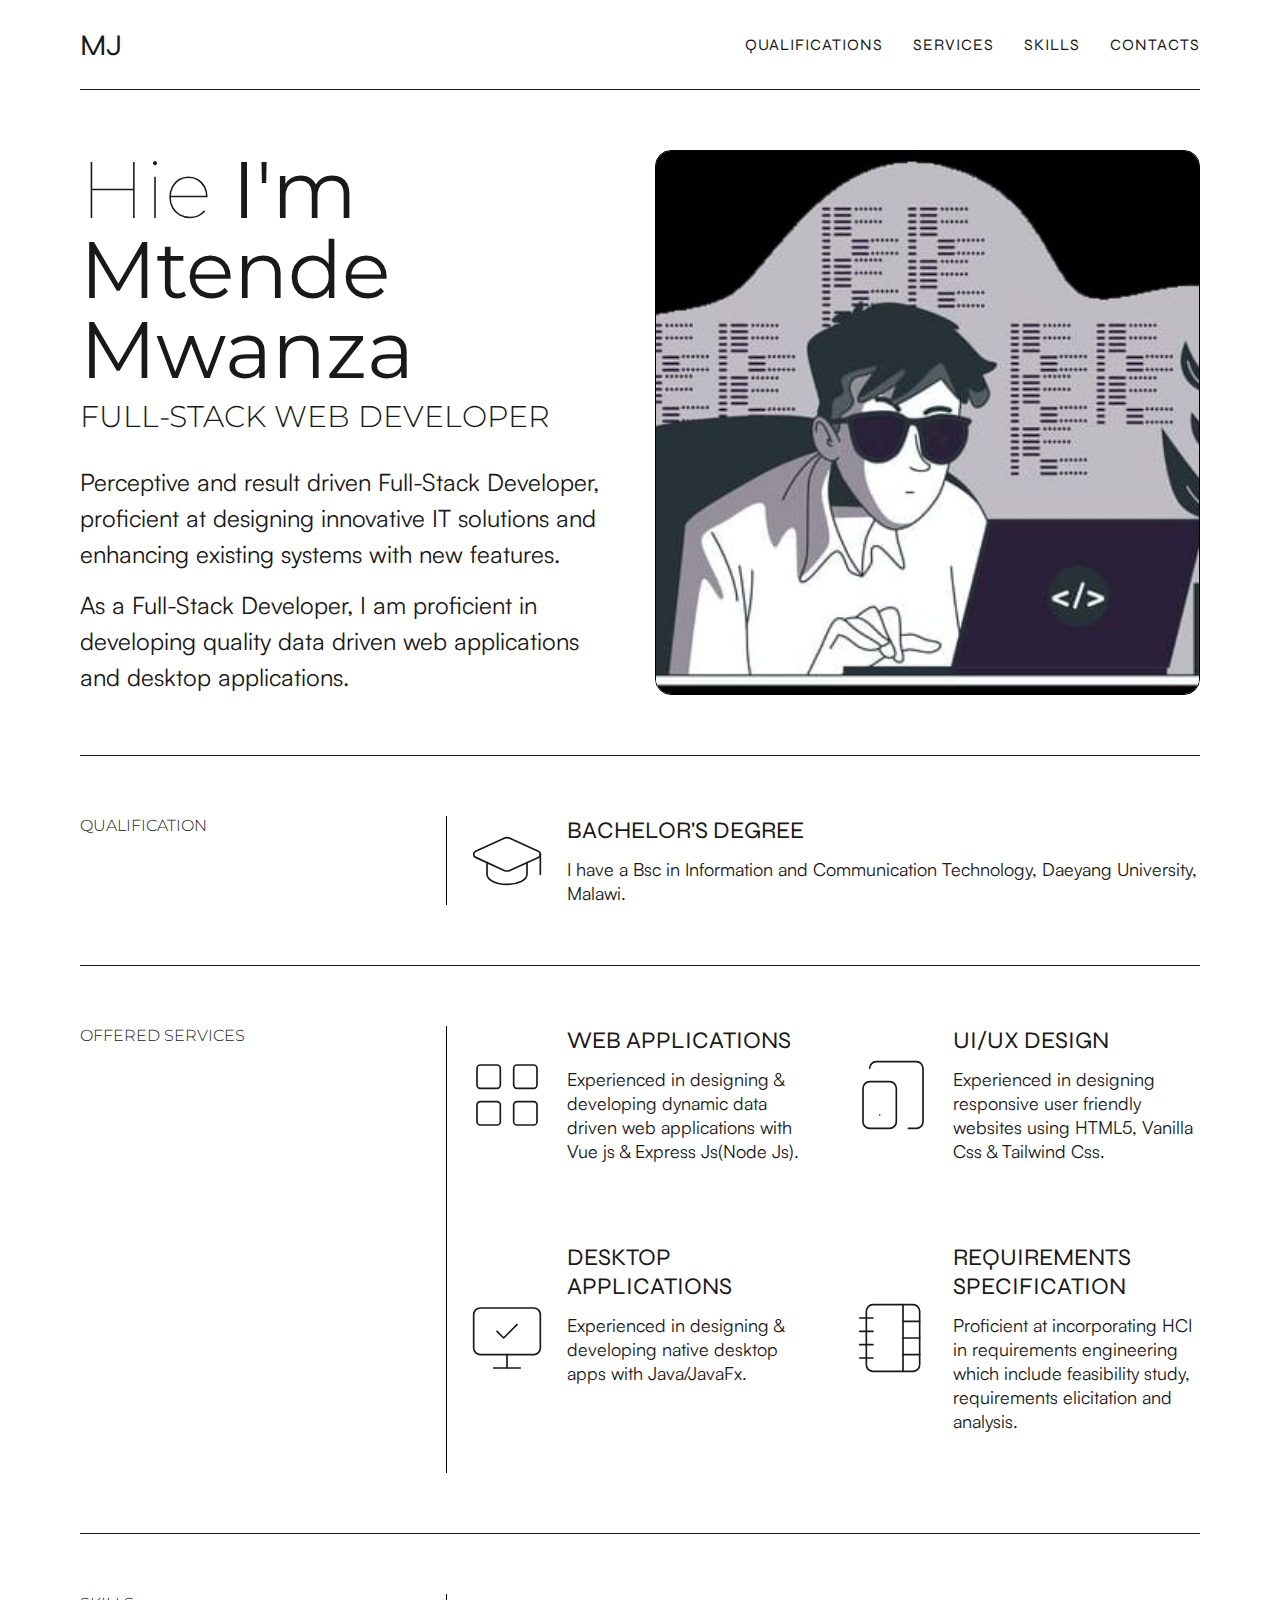
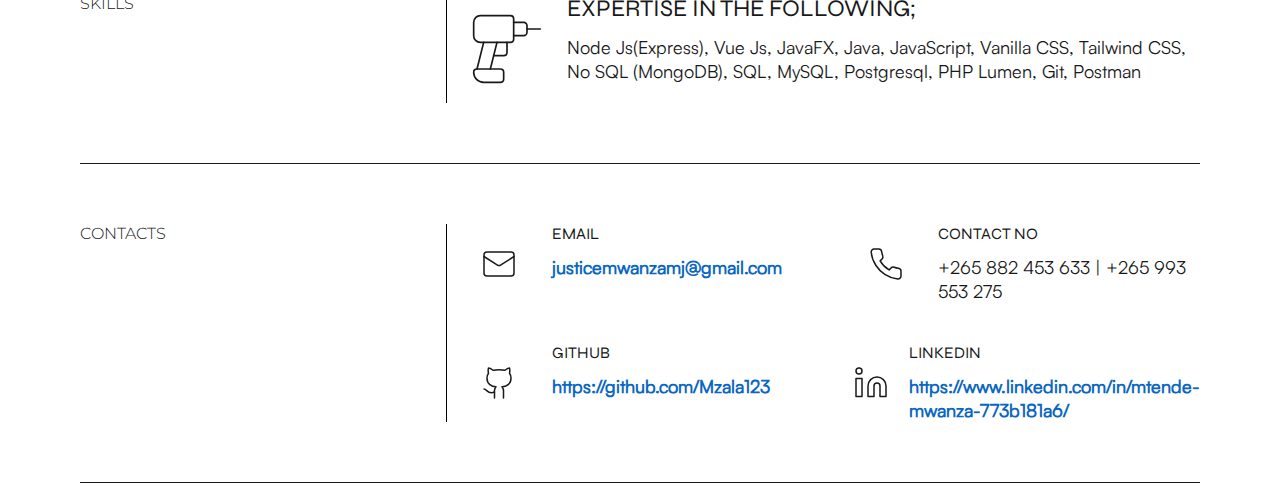
<file: index.html>
<!DOCTYPE html>
<html lang="en">
<head>
    <meta charset="UTF-8">
    <meta name="viewport" content="width=device-width, initial-scale=1.0">
    <title>Document</title> 
    <link rel="stylesheet" href="main.css">
    <link rel="stylesheet" href="https://fonts.googleapis.com/css2?family=Material+Symbols+Rounded:opsz,wght,FILL,GRAD@20..48,100..700,0..1,-50..200" />
    <script src="/main.js" defer></script>
</head>
<body>

    <div class="page_wrapper">
        <header>
            <div>
                <a href="">MJ</a>
                <svg id="open_toggle" xmlns="http://www.w3.org/2000/svg" width="36" height="36" viewBox="0 0 24 24" fill="none" stroke="currentColor" 
                stroke-width="0.75" stroke-linecap="round" stroke-linejoin="round" class="lucide lucide-menu"><line x1="4" x2="20" y1="12" 
                y2="12"/><line x1="4" x2="20" y1="6" y2="6"/><line x1="4" x2="20" y1="18" y2="18"/></svg>

                <!-- <span class="material-symbols-rounded" id="open_toggle">menu</span> -->
            </div>
            <div class="main-menu menu_close">
                <a id="qualification">Qualifications</a>
                <a id="services">Services</a>
                <a id="skills">Skills</a>
                <a id="contacts">Contacts</a>
            </div>
        </header>
        
        <main>    

            <div class="intro">
                <div>
                  <div>
                    <p>Hie <span>I'm Mtende Mwanza</span></p>
                    <p>Full-Stack Web developer</p>
                  </div>
                  
                  <p>
                     Perceptive and result driven Full-Stack Developer, proficient at designing innovative
                     IT solutions and enhancing existing systems with new features. 
                     <!-- Specialize in applying technical expertise to develop insightful solutions applicable to current business practices -->
                  </p>
                  <p>
                      As a Full-Stack Developer, I am proficient in developing quality data 
                      driven web applications and desktop applications.
                  </p>
                </div>
                <div>
                  <picture>
                      <img src="src/main-boss.jpeg" alt="">
                  </picture> 
                </div>
            </div>
           
            <div class="qualification">
                 <div>Qualification</div>
                 <div class="qualify">
                    <div>
                        <!-- <span class="material-symbols-rounded">school</span> -->
                        <svg xmlns="http://www.w3.org/2000/svg" width="80" height="80" viewBox="0 0 24 24" fill="none" stroke="currentColor" stroke-width="0.5" 
                        stroke-linecap="round" stroke-linejoin="round" class="lucide lucide-graduation-cap"><path d="M21.42 10.922a1 1 0 0 0-.019-1.838L12.83 5.18a2 
                        2 0 0 0-1.66 0L2.6 9.08a1 1 0 0 0 0 1.832l8.57 3.908a2 2 0 0 0 1.66 0z"/><path d="M22 10v6"/><path d="M6 12.5V16a6 3 0 0 0 12 0v-3.5"/></svg>
                    </div>
                    <div>
                        <p>Bachelor's Degree</p>
                        <p>I have a Bsc in Information and Communication Technology, Daeyang University, Malawi.</p>
                    </div>
                 </div>
             </div>

             <div class="services">
                <div>
                    Offered Services
                </div>

                <div class="services_list">
                    <div class="list">
                        <div>
                            <!-- <span class="material-symbols-rounded">apps</span> -->
                            <svg xmlns="http://www.w3.org/2000/svg" width="80" height="80" viewBox="0 0 24 24" fill="none" stroke="currentColor" stroke-width="0.5" 
                            stroke-linecap="round" stroke-linejoin="round" class="lucide lucide-layout-grid"><rect width="7" height="7" x="3" y="3" rx="1"/><rect width="7" 
                            height="7" x="14" y="3" rx="1"/><rect width="7" height="7" x="14" y="14" rx="1"/><rect width="7" height="7" x="3" y="14" rx="1"/></svg>
                        </div>
                        <div>
                            <p>Web applications</p>
                            <p>Experienced in designing & developing dynamic data driven web applications with Vue js & Express Js(Node Js).</p>
                        </div>
                    </div>

                    <div class="list">
                        <div>
                            <!-- <span class="material-symbols-rounded">responsive_layout</span> -->
                            <svg xmlns="http://www.w3.org/2000/svg" width="80" height="80" viewBox="0 0 24 24" fill="none" stroke="currentColor" stroke-width="0.5" 
                            stroke-linecap="round" stroke-linejoin="round" class="lucide lucide-tablet-smartphone"><rect width="10" height="14" x="3" y="8" rx="2"/>
                            <path d="M5 4a2 2 0 0 1 2-2h12a2 2 0 0 1 2 2v16a2 2 0 0 1-2 2h-2.4"/><path d="M8 18h.01"/></svg>
                        </div>
                        <div>
                            <p>UI/UX Design</p>
                            <p>Experienced in designing responsive user friendly websites using HTML5, Vanilla Css & Tailwind Css.</p>
                        </div>
                    </div>

                    <div class="list">
                        <div>
                            <!-- <span class="material-symbols-rounded">desktop_mac</span> -->
                            <svg xmlns="http://www.w3.org/2000/svg" width="80" height="80" viewBox="0 0 24 24" fill="none" stroke="currentColor" stroke-width="0.5" 
                            stroke-linecap="round" stroke-linejoin="round" class="lucide lucide-monitor-check"><path d="m9 10 2 2 4-4"/><rect width="20" height="14" x="2"
                             y="3" rx="2"/><path d="M12 17v4"/><path d="M8 21h8"/></svg>
                        </div>
                        <div>
                            <p>Desktop Applications</p>
                            <p>Experienced in designing & developing native desktop apps with Java/JavaFx.</p>
                        </div>
                    </div>

                    <div class="list">
                        <div>
                            <!-- <span class="material-symbols-rounded">contract_edit</span> -->
                            <svg xmlns="http://www.w3.org/2000/svg" width="80" height="80" viewBox="0 0 24 24" fill="none" stroke="currentColor" stroke-width="0.5" stroke-linecap="round" 
                            stroke-linejoin="round" class="lucide lucide-notebook-tabs"><path d="M2 6h4"/><path d="M2 10h4"/><path d="M2 14h4"/><path d="M2 18h4"/><rect width="16" 
                            height="20" x="4" y="2" rx="2"/><path d="M15 2v20"/><path d="M15 7h5"/><path d="M15 12h5"/><path d="M15 17h5"/></svg>
                        </div>
                        <div>
                            <p>Requirements Specification</p>
                            <p>Proficient at incorporating HCI in requirements engineering which include feasibility study, 
                               requirements elicitation and analysis.</p>
                        </div>
                    </div>
                </div>

             </div>

             <div class="skills">
                 <div>Skills</div>
                 <div class="skill_list">
                    <div>
                        <!-- <span class="material-symbols-rounded">handyman</span> -->
                        <svg xmlns="http://www.w3.org/2000/svg" width="80" height="80" viewBox="0 0 24 24" fill="none" stroke="currentColor" stroke-width="0.5" 
                        stroke-linecap="round" stroke-linejoin="round" class="lucide lucide-drill"><path d="M14 9c0 .6-.4 1-1 1H4a2 2 0 0 1-2-2V4a2 2 0 0 1 2-2h9c.6 0 1 .4 1 1Z"/>
                        <path d="M18 6h4"/><path d="M14 4h3a1 1 0 0 1 1 1v2a1 1 0 0 1-1 1h-3"/><path d="m5 10-2 8"/><path d="M12 10v3c0 .6-.4 1-1 1H8"/><path d="m7 18 2-8"/>
                        <path d="M5 22c-1.7 0-3-1.3-3-3 0-.6.4-1 1-1h7c.6 0 1 .4 1 1v2c0 .6-.4 1-1 1Z"/></svg>
                    </div>
                    <div>
                        <p>Expertise in the following;</p>
                        <ol>
                            <li>Node Js(Express), Vue Js, JavaFX, Java, JavaScript, Vanilla CSS, Tailwind CSS, 
                                No SQL (MongoDB), SQL, MySQL, Postgresql, PHP Lumen, Git, Postman</li>
                        </ol>
                    </div>
                 </div>

             </div>


             <div class="contacts">
                <div>
                    Contacts
                </div>

                <div class="contacts_list">

                    <div class="list">
                        <div>
                            <!-- <span class="material-symbols-rounded">mail</span> -->
                            <svg xmlns="http://www.w3.org/2000/svg" width="36" height="36" viewBox="0 0 24 24" fill="none" stroke="currentColor" stroke-width="1" 
                            stroke-linecap="round" stroke-linejoin="round" class="lucide lucide-mail">
                                <rect width="20" height="16" x="2" y="4" rx="2"/><path d="m22 7-8.97 5.7a1.94 1.94 0 0 1-2.06 0L2 7"/></svg>
                        </div>
                        <div>
                            <p>Email</p>
                            <p><a href="mailto:justicemwanzamj@gmail.com">justicemwanzamj@gmail.com</a></p>
                        </div>
                    </div>

                    <div class="list">
                        <div>
                            <!-- <span class="material-symbols-rounded">call</span> -->
                            <svg xmlns="http://www.w3.org/2000/svg" width="36" height="36" viewBox="0 0 24 24" fill="none" stroke="currentColor" stroke-width="1"
                             stroke-linecap="round" stroke-linejoin="round" class="lucide lucide-phone"><path d="M22 16.92v3a2 2 0 0 1-2.18 2 19.79 19.79 0 0 1-8.63-3.07 19.5 19.5 0 0 1-6-6 19.79 19.79 0 0 1-3.07-8.67A2 2 0 0 1 4.11 2h3a2 2 0 0 1 2 1.72 12.84 12.84 0 0 0 .7 2.81 2 2 0 0 1-.45 2.11L8.09 9.91a16 16 0 0 0 6 6l1.27-1.27a2 2 0 0 1 2.11-.45 12.84 12.84 0 0 0 2.81.7A2 2 0 0 1 22 16.92z"/></svg>
                        </div>
                        <div>
                            <p>Contact no</p>
                            <p>+265 882 453 633 | +265 993 553 275</p>
                        </div>
                    </div>

                    <div class="list">
                        <div>
                            <!-- <span class="material-symbols-rounded">hub</span> -->
                            <svg xmlns="http://www.w3.org/2000/svg" width="36" height="36" viewBox="0 0 24 24" fill="none" stroke="currentColor" stroke-width="1" 
                            stroke-linecap="round" stroke-linejoin="round" class="lucide lucide-github"><path d="M15 22v-4a4.8 4.8 0 0 0-1-3.5c3 0 6-2 6-5.5.08-1.25-.27-2.48-1-3.5.28-1.15.28-2.35 0-3.5 0 0-1 0-3 1.5-2.64-.5-5.36-.5-8 0C6 2 5 2 5 2c-.3 1.15-.3 2.35 0 3.5A5.403 5.403 0 0 0 4 9c0 3.5 3 5.5 6 5.5-.39.49-.68 1.05-.85 1.65-.17.6-.22 1.23-.15 1.85v4"/><path d="M9 18c-4.51 2-5-2-7-2"/></svg>
                        </div>
                        <div>
                            <p>Github</p>
                            <p><a href="https://github.com/Mzala123" target="_blank">https://github.com/Mzala123</a></p>
                        </div>
                    </div>

                    <div class="list">
                        <div>
                            <!-- <span class="material-symbols-rounded">link</span> -->
                            <svg xmlns="http://www.w3.org/2000/svg" width="36" height="36" viewBox="0 0 24 24" fill="none" stroke="currentColor" stroke-width="1" 
                            stroke-linecap="round" stroke-linejoin="round" class="lucide lucide-linkedin"><path d="M16 8a6 6 0 0 1 6 6v7h-4v-7a2 2 0 0 0-2-2 2 2 0 0 0-2 2v7h-4v-7a6 6 0 0 1 6-6z"/>
                                <rect width="4" height="12" x="2" y="9"/><circle cx="4" cy="4" r="2"/></svg>
                        </div>
                        <div>
                            <p>LinkedIn</p>
                            <p><a href="https://www.linkedin.com/in/mtende-mwanza-773b181a6/" target="_blank">https://www.linkedin.com/in/mtende-mwanza-773b181a6/</a></p>
                        </div>
                    </div>

                </div>

             </div>



        </main> 

    </div>
  

</body>
</html>
</file>
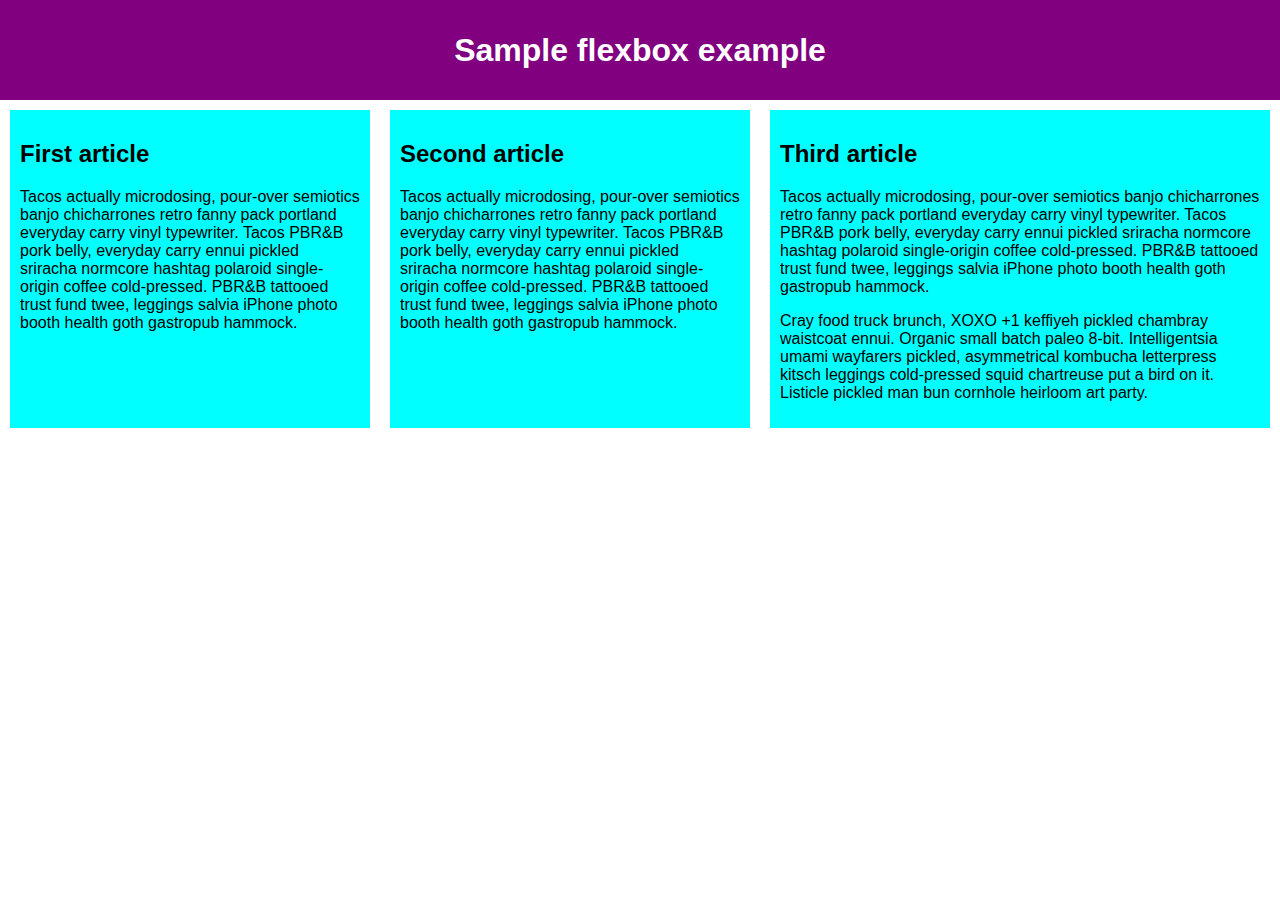
<file: quicksand/flexbox.html>
<!DOCTYPE html>
<html lang="en">
<head>
    <meta charset="UTF-8">
    <meta name="viewport" content="width=device-width, initial-scale=1.0">
    <title>Document</title>
    <link rel="stylesheet" href="flexbox.css">
</head>
<body>
    <header>
        <h1>Sample flexbox example</h1>
      </header>
  
      <section>
        <article>
          <h2>First article</h2>
  
          <p>Tacos actually microdosing, pour-over semiotics banjo chicharrones retro fanny pack portland everyday carry vinyl typewriter. Tacos PBR&B pork belly, everyday carry ennui pickled sriracha normcore hashtag polaroid single-origin coffee cold-pressed. PBR&B tattooed trust fund twee, leggings salvia iPhone photo booth health goth gastropub hammock.</p>
        </article>
  
        <article>
          <h2>Second article</h2>
  
          <p>Tacos actually microdosing, pour-over semiotics banjo chicharrones retro fanny pack portland everyday carry vinyl typewriter. Tacos PBR&B pork belly, everyday carry ennui pickled sriracha normcore hashtag polaroid single-origin coffee cold-pressed. PBR&B tattooed trust fund twee, leggings salvia iPhone photo booth health goth gastropub hammock.</p>
        </article>
  
        <article>
          <h2>Third article</h2>
  
          <p>Tacos actually microdosing, pour-over semiotics banjo chicharrones retro fanny pack portland everyday carry vinyl typewriter. Tacos PBR&B pork belly, everyday carry ennui pickled sriracha normcore hashtag polaroid single-origin coffee cold-pressed. PBR&B tattooed trust fund twee, leggings salvia iPhone photo booth health goth gastropub hammock.</p>
  
          <p>Cray food truck brunch, XOXO +1 keffiyeh pickled chambray waistcoat ennui. Organic small batch paleo 8-bit. Intelligentsia umami wayfarers pickled, asymmetrical kombucha letterpress kitsch leggings cold-pressed squid chartreuse put a bird on it. Listicle pickled man bun cornhole heirloom art party.</p>
        </article>
      </section>
</body>
</html>
</file>
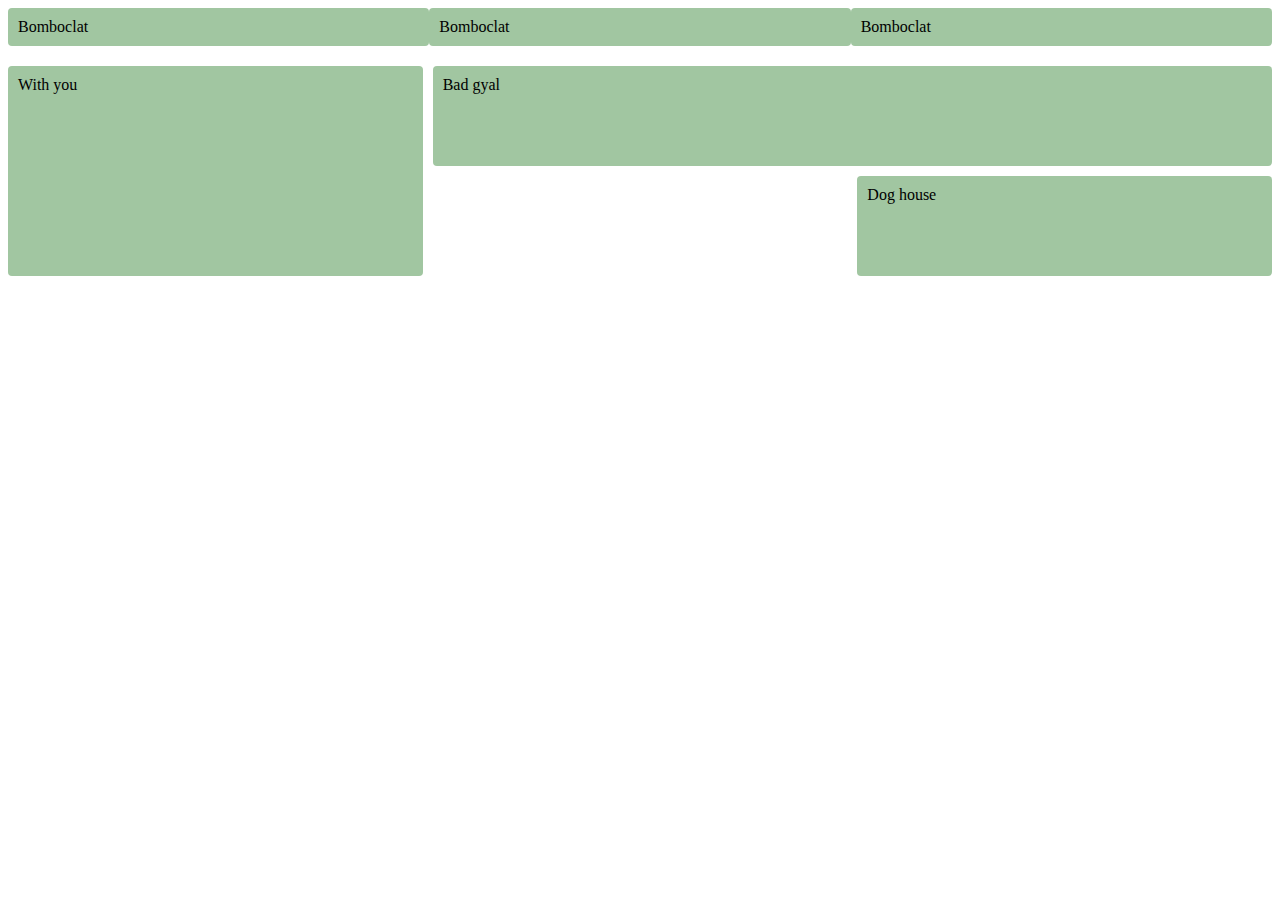
<file: quicksand/intro-layout.html>
<!DOCTYPE html>
<html lang="en">
<head>
    <meta charset="UTF-8">
    <meta name="viewport" content="width=device-width, initial-scale=1.0">
    <title>Document</title>
    <link rel="stylesheet"  href="intro-layout.css">
</head>
<body>
    <!-- Flex box -->
    <div class="wrapper">
        <div class="box">Bomboclat</div>
        <div class="box">Bomboclat</div>
        <div class="box">Bomboclat</div>
    </div>
   <!-- Grid -->
    <div class="grid-wrapper">
        <div class="box a">Bad gyal</div>
        <div class="box b">With you</div>
        <div class="box c">Dog house</div>
        <!-- <div class="box">Till its gone</div>
        <div class="box">Tennessee Love</div>
        <div class="box">Johnny Cash</div> -->

    </div>
</body>
</html>
</file>
<file: main.css>
*{
    box-sizing: border-box;
    margin: 0;
}

@font-face {
    font-family: "myFont";
    src: url(poppins/Poppins-Regular.otf);
    src: url(Montserrat/Montserrat-VariableFont_wght.ttf);
    src: url(Syne/Syne-VariableFont_wght.ttf); 
}

html {
    font-family: 'myFont', 'Syne';
}

body{
    background-color: white;
    color: #191919;
}

.page_wrapper{
     /* border: 1px solid #191919; */
     /* position: absolute; */
     /* height: 100vh;
     z-index: 100;
     padding-left: 40px;
     padding-right: 40px; */
     /* margin-bottom: 40px; */
}


/* changed by adding top 0 */
header{
    display: flex;
    justify-content: space-between;
    margin-left: 40px;
    margin-right: 40px;
    height: 10vh;
    background-color: white;
    align-items: center;
    border-bottom: 1px solid #191919;
    position: fixed;
    right: 0;
    left: 0;
    top: 0;
    z-index: 10;
}

header div:nth-child(1) a, header div:nth-child(2) a{
     color: #191919;
     text-transform: uppercase;
     text-decoration: none;
     cursor: pointer;
}

 header div:nth-child(1){
    display: flex;
    width: 100%;
    justify-content: space-between;
    /* padding-left: 10px;
    padding-right: 10px; */
}

header div:nth-child(1) a{
    font-size: 30px;
}

header div:nth-child(1) svg{
    font-weight: 200;
    font-size: 36px;
}

header div:nth-child(1) svg:hover{
    cursor: pointer;
}

header div:nth-child(2) a{
    border-bottom: #191919 solid 1px;
    padding-bottom: 1rem;
    padding-top: 1rem;
    letter-spacing: 1px;
}

header div:nth-child(2) a:last-of-type{
    border-bottom: none;
}



/* Mobile view menu */

.main-menu{
    display: flex;
    flex-direction: column;
    position: absolute;
    background-color: white;
    top: 10vh;
    height: 280px;
    width: 100%;
    grid-column-gap: 0.75rem;
    padding: 20px;
    border: 1px solid #191919; 
    margin-top: -1px;
    transform: translateY(200vh);
    opacity: 0;
    transition: all 0s;
} 

@keyframes menu-open-anime {
    0% {
        transform: translateY(200vh);
        opacity: 0;
    }
    20% {
        transform: translateY(20px);
        opacity: 0;
    }
    100% {
        transform: translateY(0);
        opacity: 1;
    }    
}

.menu_open{
    animation: menu-open-anime 0.3s ease-in;
    transform: translateY(0);
    opacity: 1;
}

@keyframes menu-close-anime {
   
    0% {
        transform: translateY(0);
        opacity: 1;
    }
    80% {
        transform: translateY(20px);
        opacity: 0;
    }
    100% {
        transform: translateY(200vh);
        opacity: 0;
    }    
}

.menu_close{
    
    opacity: 0;
    transform: translateY(200vh);
}
.animation {
    animation: menu-close-anime 0.3s ease-out;
}

/* End of mobile view menu */

@font-face {
    font-family: "poppins";
    src: url(poppins/Poppins-Regular.otf);

}

@font-face {
    font-family: "montSerrat";
    src: url(Montserrat/Montserrat-VariableFont_wght.ttf);
}


@font-face {
    font-family: "satoshiFont";
    /* src: url(poppins/Poppins-Regular.otf); */
    src: url(Satoshi_Complete/Fonts/OTF/Satoshi-Regular.otf);

}

main{
    position: relative;
    top: 10vh;
    margin-left: 40px;
    margin-right: 40px;
    font-family: "satoshiFont";
    font-weight: 200;
    color: #191919;
}


.intro {
    display: flex;
    flex-direction: column;
    height: auto;
    border-bottom: 1px solid #191919;
    gap: 30px;
    padding: 40px 0 40px;
    /* overflow: scroll; */
}


.intro div:nth-child(1){
    font-family: "satoshiFont";
    flex: 1;
}


.intro div:nth-child(1) >div{
   margin-bottom: 25px;
   font-family: "montSerrat";
   padding: 0;
}

.intro div:nth-child(1) >div p:first-child{
    font-weight: 100;
    font-size: 40px;
    margin-bottom: 4px;
    color: #191919;
    text-align: left;

}

.intro div:nth-child(1) >div p:first-child span{
    font-weight: 400;
}

.intro div:nth-child(1) >div p:last-child{
    font-size: 20px;
    text-transform: uppercase;
    text-align: left;
    /* letter-spacing: 2px; */
    font-weight: 300;
}


.intro div:nth-child(1) >div p{
    font-weight: 400;
}


.intro div:nth-child(1) p{
     font-size: 18px; 
     text-align: left;
}

.intro div:nth-child(1) p:first-of-type{
    margin-bottom: 10px;
}



.intro div:nth-child(2){
      flex: 1;
}

.intro div:nth-child(2) img{
    border-radius: 16px;
    object-fit: cover;
    width: 100%;    
    border: 1px solid black;
}

.qualification{
    display: grid;
    grid-template-columns: 1fr;
    gap: 20px;
    padding: 40px 0 40px;
    border-bottom: 1px solid #191919;
}

.qualification > div:nth-child(1){
    font-size: 16px;
    text-transform: uppercase;
    font-family: "Montserrat";
    font-weight: 300;
}

.qualification > div:nth-child(2){
     display: grid;
}

.qualification > div:nth-child(2) >div:nth-child(1){
    /* padding: 0;
    margin: 0; */
    /* background-color: aqua; */
}
.qualification > div:nth-child(2) >div:nth-child(1) span{
    font-size: 80px; 
    font-weight: lighter;
    /* margin-left: -10px; */
}

.qualification > div:nth-child(2) >div:nth-child(2) p:first-of-type{
    font-family: 'myFont';
    text-transform: uppercase;
    font-size: 24px;
    margin-bottom: 12px;
}

/* .qualification > div:nth-child(2) >div:nth-child(2) p:last-of-type{
    font-size: 15px;
} */


.services{
    display: grid;
    grid-template-columns: 1fr;
    gap: 20px;
    padding: 40px 0 40px;
    /* border-bottom: 1px solid #191919; */
}

.services > div:nth-child(1){
    font-size: 16px;
    text-transform: uppercase;
    font-family: "Montserrat";
    font-weight: 300;
}


.services_list {
    display: grid;
    gap: 40px;
}

.services_list .list{
    display: grid;
    border-bottom: 1px solid #191919;
    padding-bottom: 40px;
}

.services_list .list > div:nth-child(1) span{
    font-size: 80px;
    /* margin-left: -12px; */
    font-weight: lighter;
}

.services_list .list > div:nth-child(2) p:first-of-type{
    font-family: 'myFont';
    text-transform: uppercase;
    font-size: 24px;
    margin-bottom: 12px;
}


.skills{
    display: grid;
    grid-template-columns: 1fr;
    gap: 20px;
    padding: 40px 0 40px;
    border-bottom: 1px solid #191919;
}


.skills > div:nth-child(1){
    font-size: 16px;
    text-transform: uppercase;
    font-family: "Montserrat";
    font-weight: 300;
}

.skills > div:nth-child(2){
     display: grid;
}

.skills > div:nth-child(2) >div:nth-child(1) span{
    font-size: 80px; 
    font-weight: lighter;
 
}

.skills > div:nth-child(2) >div:nth-child(2) p:first-of-type{
    font-family: 'myFont';
    text-transform: uppercase;
    font-size: 24px;
    margin-bottom: 12px;
}

.skills > div:nth-child(2) >div:nth-child(2) ol{
    padding-left: 0;
    /* background-color: #378fe9;*/
} 

.skills > div:nth-child(2) >div:nth-child(2) ol li{
    list-style: inside;
    list-style-type: none;
    margin-bottom: 20px;
    /* font-weight: 800; */
}

/* .skills > div:nth-child(2) > div:nth-child(2) ol li:before {
    content: counter(list-item, armenian) ""; 
    display: inline-flex;
    justify-content: center;
    width: 1.5em; 
    border: 1px solid #000; 
    border-radius: 100px; 
    padding-top: 1px;
    padding-bottom: 1px;
    margin-right: 10px; 
} */


.contacts{
    display: grid;
    grid-template-columns: 1fr;
    gap: 20px;
    padding: 40px 0 40px;
    /* border-bottom: 1px solid #191919; */
}

.contacts > div:nth-child(1){
    font-size: 16px;
    text-transform: uppercase;
    font-family: "Montserrat";
    font-weight: 300;
    /* display: flex;
    justify-content: center; */
}


.contacts_list {
    display: grid;
    gap: 40px;
}

.contacts_list .list{
    display: grid;
    border-bottom: 1px solid #191919;
    padding-bottom: 40px;
}

.contacts_list .list > div:nth-child(1) span{
    font-size: 80px;
    /* margin-left: -12px; */
    font-weight: lighter;
}

.contacts_list .list > div:nth-child(2) p:first-of-type{
    font-family: 'myFont';
    text-transform: uppercase;
    font-size: 16px;
    margin-bottom: 12px;
}


.contacts_list .list > div:nth-child(2) p:last-of-type a{
    text-decoration: none;
    color: #0a66c2;

    font-weight: bold;
}

.contacts_list .list > div:nth-child(2) p:last-of-type a:hover{
     color: #378fe9;
     border-bottom: 1.5px solid #378fe9;
}



@media screen and (min-width:500px) {
      
    .qualification > div:nth-child(2){
        grid-template-columns: 1fr 4fr;
    }

   
   .services_list .list{
      grid-template-columns: 1fr 4fr;
   }  

   .contacts_list .list{
    grid-template-columns: 1fr 4fr;
   }  

   .skills > div:nth-child(2){
    grid-template-columns: 1fr 4fr;
}




         
}


@media screen and (min-width:640px) {

    
    .intro div:nth-child(2) p{
        font-size: 20px;
        line-height: 1.5; 
        text-align: left;
   }

    
}


@media screen and (min-width:768px) {

            .main-menu{
                display: flex !important;
                flex-direction: row;
                position: relative;
                background-color: white;
                top: 0;
                height: auto;
                width: auto;
                gap: 30px;
                padding: 20px 0 20px 20px;
                border: none; 
                margin-top: 0;
                transform: translateY(0) !important;
                opacity: 1 !important;
                transition: all 0s;
            }

            .menu_open{
                animation: menu-open-anime 0.3s ease-in;
                transform: translateY(0);
                opacity: 1;
            }


            .menu_close{
                opacity: 1;
                transform: translateY(200vh);
            }

            header div:nth-child(2) a{
                border-bottom: none;
                padding-bottom: 0;
                padding-top: 0;
                letter-spacing: 1px;
            }

            header div:nth-child(2) a:hover{
               border-bottom: 1.5px solid #191919;
            }

            #open_toggle{
                display: none;
            }


            .intro {
                flex-direction: row;
                padding: 60px 0 60px;
                /* overflow: scroll; */
            }


            .intro div:nth-child(1) >div p:first-child{
                font-size: 80px;
                line-height: 1;
                letter-spacing: 0;
                text-align: left;
            }
            
            .intro div:nth-child(1) >div p:first-child span{
                /* font-weight: 500; */
            }
            
            .intro div:nth-child(1) >div p:last-child{
                font-size: 30px;
                text-transform: uppercase;
                text-align: left;
                font-weight: 300;
             
            }
            
            
            .intro div:nth-child(1) >div p{
                font-weight: 400;
            }
            
            
            .intro div:nth-child(1) p{
                 font-size: 20px;
                 line-height: 1.5; 
                 text-align: left;
            }
            
            .intro div:nth-child(1) p:first-of-type{
                margin-bottom: 15px;
            
            }
            

            .intro div:nth-child(2) img{
              
                height: 100%;
            }
            

            .qualification{
                grid-template-columns: 2fr 4fr;
                padding: 60px 0 60px;
                gap: 20px;
            }

            .qualification > div:nth-child(1){
               border-right: 1px solid black;
            }

            .qualification > div:nth-child(2) >div:nth-child(2) p:last-of-type{
                font-size: 18px;
            }

            .qualify{
                gap: 20px;
            }

            .qualify >div:nth-child(1){
                display: flex;
                justify-content: center;
                align-items: center;
            }   

            /* Skills */

            .skills{
                grid-template-columns: 2fr 4fr;
                padding: 60px 0 60px;
                gap: 20px;
            }

            .skills > div:nth-child(1){
               border-right: 1px solid black;
            }

            .skills > div:nth-child(2) >div:nth-child(2) ol{
                font-size: 18px;
            }

            .skill_list{
                gap: 20px;
            }

            .skill_list >div:nth-child(1){
                display: flex;
                justify-content: center;
                align-items: center;
            }   
            /* end of skills */
            
            

            .services{
                grid-template-columns: 2fr 4fr;
                padding: 60px 0 60px;
                border-bottom: #191919 solid 1px;
                gap: 20px;
            }
            
            .services > div:nth-child(1){
                border-right: 1px solid black;
            }

            .services_list .list {
                gap:20px
            }

            .services_list .list > div:nth-child(1){
                display: flex;
                justify-content: center;
                align-items: center;
            }


            .services_list .list > div:nth-child(2) p:last-of-type{
                font-size: 18px;
            }



            .contacts{
                grid-template-columns: 2fr 4fr;
                padding: 60px 0 60px;
                border-bottom: #191919 solid 1px;
                gap: 20px;
            }
            
            .contacts > div:nth-child(1){
                border-right: 1px solid black;
            }

            .contacts_list{

            }

            .contacts_list .list {
                gap:20px
            }

            .contacts_list .list > div:nth-child(1){
                display: flex;
                justify-content: center;
                align-items: center;
            }


            .contacts_list .list > div:nth-child(2) p:last-of-type{
                font-size: 18px;
            }

}

@media screen and (min-width:1020px) {

        .qualification > div:nth-child(2){
                display: flex;
                flex-direction: row;    
                gap: 20px;
        }


        .services_list{
            grid-template-columns: 1fr 1fr;
        }

        .services_list .list{
            display: grid;
            border-bottom: none;
            padding-bottom: 40px;
        }


        .skills > div:nth-child(2){
            display: flex;
            flex-direction: row;    
            gap: 20px;
         }
        
        .contacts_list{
            grid-template-columns: 1fr 1fr;
        }

        .contacts_list .list{
            display: grid;
            border-bottom: none;
            padding-bottom: 0;
        }


     
}




@media screen and (min-width:1200px) {

    header{
        margin-left: 80px;
        margin-right: 80px;
    }

    main{
        margin-left: 80px;
        margin-right: 80px;
    }
    
    .intro {
        padding: 60px 0 60px;
    }

    .intro div:nth-child(1) p{
        font-size: 24px;
   }

   .qualification > div:nth-child(2){
    display: flex;
    flex-direction: row;    
   }



}

 @media screen and (min-width:1450px) {
    .qualify > div:nth-child(1){
        margin: 0 4px 0 4px; 
    }

    .skill_list > div:nth-child(1){
        margin: 0 4px 0 4px; 
    }
       

}
</file>
<file: quicksand/flexbox.css>
html {
    font-family: sans-serif;
  }

  body {
    margin: 0;
  }

  header {
    background: purple;
    height: 100px;
  }

  h1 {
    text-align: center;
    color: white;
    line-height: 100px;
    margin: 0;
  }

  article {
    padding: 10px;
    margin: 10px;
    background: aqua;
    flex: 1 200px;
  }
  article:nth-of-type(3) {
    flex: 2 200px;
  }
section{
    display: flex; 
    flex-direction: row;
    flex-wrap: wrap;
}
</file>
<file: quicksand/intro-layout.css>
.wrapper{
    display: flex;
    /* gap: 10px; */
}

.wrapper > div{
    flex: 1;
}

.box{
    /* border: solid salmon 1px; */
    border-radius: 4px;
    padding: 10px;
    background-color: rgb(161, 198, 161);
}

.grid-wrapper{
    margin-top: 20px;
    display: grid;
    grid-template-columns: 1fr 1fr 1fr ;
    grid-template-rows: 100px 100px;
    gap: 10px;
}

.a{
  grid-column: 2 / 4;
  grid-row: 1;
}
.b{
  grid-column: 1;
  grid-row: 1 / 3;
}
.c{
    grid-row: 2;
    grid-column: 3;

}
</file>
